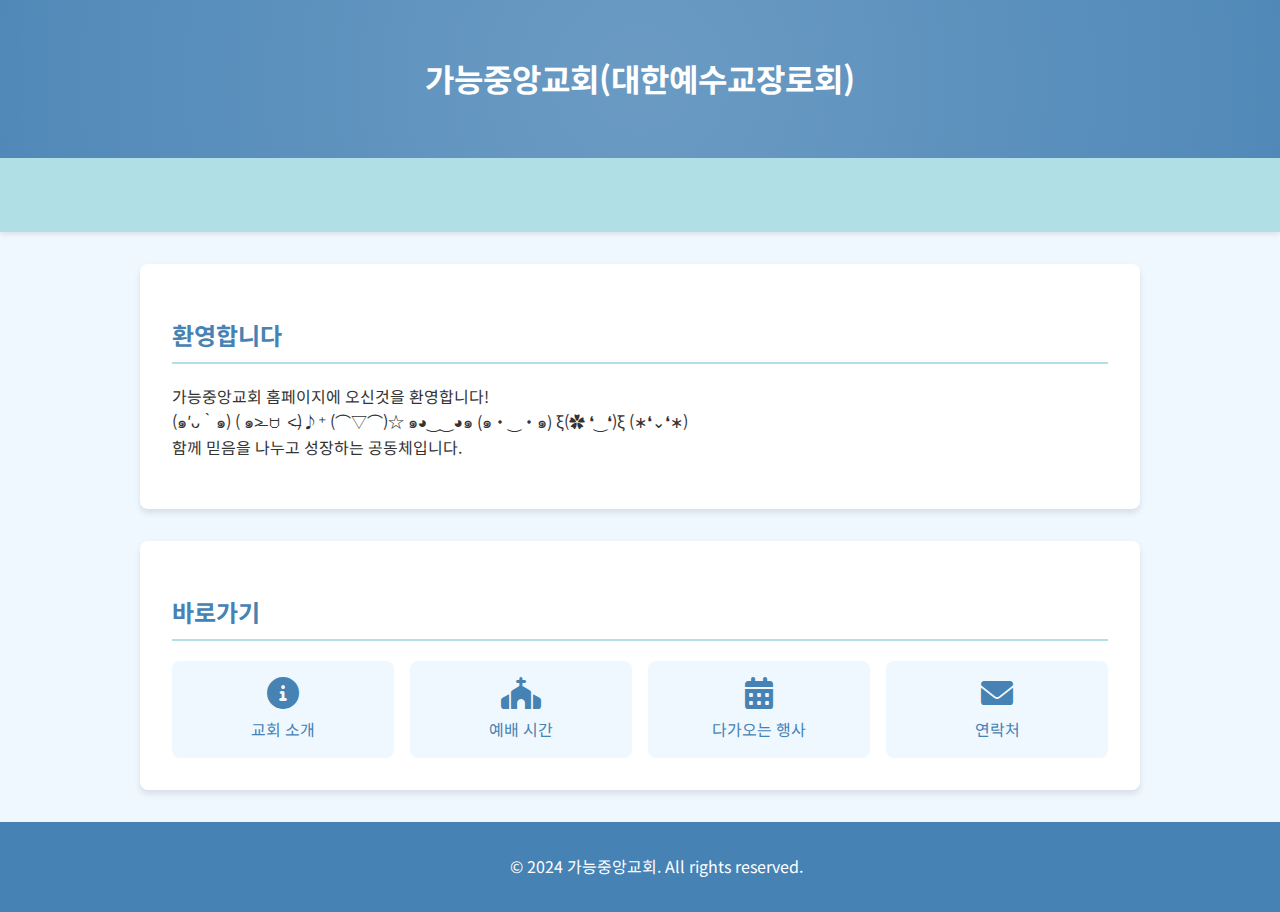
<file: index.html>
<!DOCTYPE html>
<html lang="ko">
<head>
    <meta charset="UTF-8">
    <meta name="viewport" content="width=device-width, initial-scale=1.0">
    <title>가능중앙교회에 오신것을 환영합니다.</title>
</head>
<link rel="stylesheet" href="https://cdnjs.cloudflare.com/ajax/libs/font-awesome/6.0.0-beta3/css/all.min.css">
<link rel="stylesheet" href="css/style.css">
<body>
    <header>
        <h1 class="animate-title">가능중앙교회(대한예수교장로회)</h1>
    </header>
    <nav>
        <ul>
            <li><a href="index.html"><i class="fas fa-home"></i> 홈</a></li>
            <li><a href="about.html"><i class="fas fa-info-circle"></i> 소개</a></li>
            <li><a href="services.html"><i class="fas fa-church"></i> 예배 시간</a></li>
            <li><a href="events.html"><i class="fas fa-calendar-alt"></i> 행사</a></li>
            <li><a href="contact.html"><i class="fas fa-envelope"></i> 연락처</a></li>
        </ul>
    </nav>
    <main>
        <section id="welcome">
            <h2>환영합니다</h2>
            <p>가능중앙교회 홈페이지에 오신것을 환영합니다!
                <br>(๑′ᴗ‵๑) ( ๑˃̶ ꇴ ˂̶)♪⁺ (⌒▽⌒)☆ ๑◕‿‿◕๑ (๑・‿・๑) ξ(✿ ❛‿❛)ξ (∗❛⌄❛∗)
                <br>함께 믿음을 나누고 성장하는 공동체입니다.
            </p>
        </section>
        <section id="quick-links">
            <h2>바로가기</h2>
            <div class="link-container">
                <a href="about.html" class="quick-link">
                    <i class="fas fa-info-circle"></i>
                    <span>교회 소개</span>
                </a>
                <a href="services.html" class="quick-link">
                    <i class="fas fa-church"></i>
                    <span>예배 시간</span>
                </a>
                <a href="events.html" class="quick-link">
                    <i class="fas fa-calendar-alt"></i>
                    <span>다가오는 행사</span>
                </a>
                <a href="contact.html" class="quick-link">
                    <i class="fas fa-envelope"></i>
                    <span>연락처</span>
                </a>
            </div>
        </section>
    </main>
    <footer>
        <p>&copy; 2024 가능중앙교회. All rights reserved.</p>
    </footer>
    <script src="script/jquery-1.12.4.js"></script>
    <script src="script/custom.js"></script>
</body>
</html>
</file>
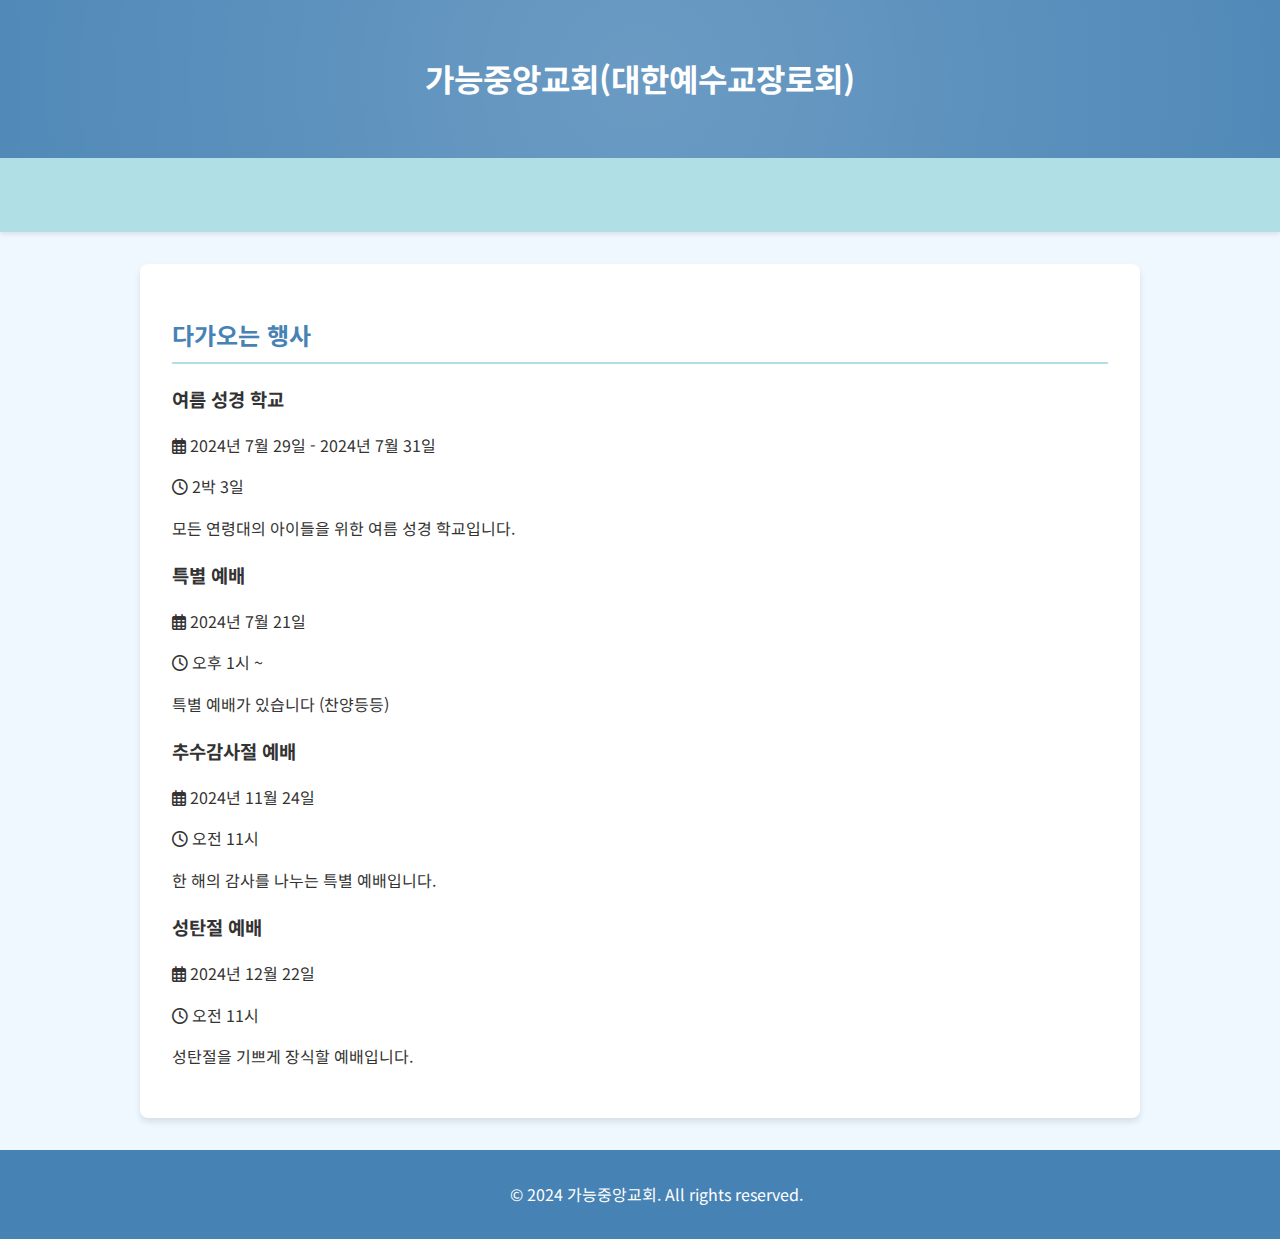
<file: events.html>
<!DOCTYPE html>
<html lang="ko">
<head>
    <meta charset="UTF-8">
    <meta name="viewport" content="width=device-width, initial-scale=1.0">
    <title>행사 - 가능중앙교회</title>
</head>
<link rel="stylesheet" href="https://cdnjs.cloudflare.com/ajax/libs/font-awesome/6.0.0-beta3/css/all.min.css">
<link rel="stylesheet" href="css/style.css">
<body>
    <header>
        <h1 class="animate-title">가능중앙교회(대한예수교장로회)</h1>
    </header>
    <nav>
        <ul>
            <li><a href="index.html"><i class="fas fa-home"></i> 홈</a></li>
            <li><a href="about.html"><i class="fas fa-info-circle"></i> 소개</a></li>
            <li><a href="services.html"><i class="fas fa-church"></i> 예배 시간</a></li>
            <li><a href="events.html"><i class="fas fa-calendar-alt"></i> 행사</a></li>
            <li><a href="contact.html"><i class="fas fa-envelope"></i> 연락처</a></li>
        </ul>
    </nav>
    <main>
        <section id="events">
            <h2>다가오는 행사</h2>
            <div class="event-list">
                <div class="event-item">
                    <h3>여름 성경 학교</h3>
                    <p><i class="far fa-calendar-alt"></i> 2024년 7월 29일 - 2024년 7월 31일</p>
                    <p><i class="far fa-clock"></i> 2박 3일 </p>
                    <p>모든 연령대의 아이들을 위한 여름 성경 학교입니다.</p>
                </div>
                <div class="event-item">
                    <h3>특별 예배</h3>
                    <p><i class="far fa-calendar-alt"></i> 2024년 7월 21일</p>
                    <p><i class="far fa-clock"></i> 오후 1시 ~  </p>
                    <p>특별 예배가 있습니다 (찬양등등) </p>
                </div>
                <div class="event-item">
                    <h3>추수감사절 예배</h3>
                    <p><i class="far fa-calendar-alt"></i> 2024년 11월 24일</p>
                    <p><i class="far fa-clock"></i> 오전 11시</p>
                    <p>한 해의 감사를 나누는 특별 예배입니다.</p>
                </div>
                <div class="event-item">
                    <h3>성탄절 예배</h3>
                    <p><i class="far fa-calendar-alt"></i> 2024년 12월 22일</p>
                    <p><i class="far fa-clock"></i> 오전 11시</p>
                    <p>성탄절을 기쁘게 장식할 예배입니다.</p>
                </div>    
            </div>
        </section>
    </main>
    <footer>
        <p>&copy; 2024 가능중앙교회. All rights reserved.</p>
    </footer>
    <script src="script/jquery-1.12.4.js"></script>
    <script src="script/custom.js"></script>
</body>
</html>
</file>
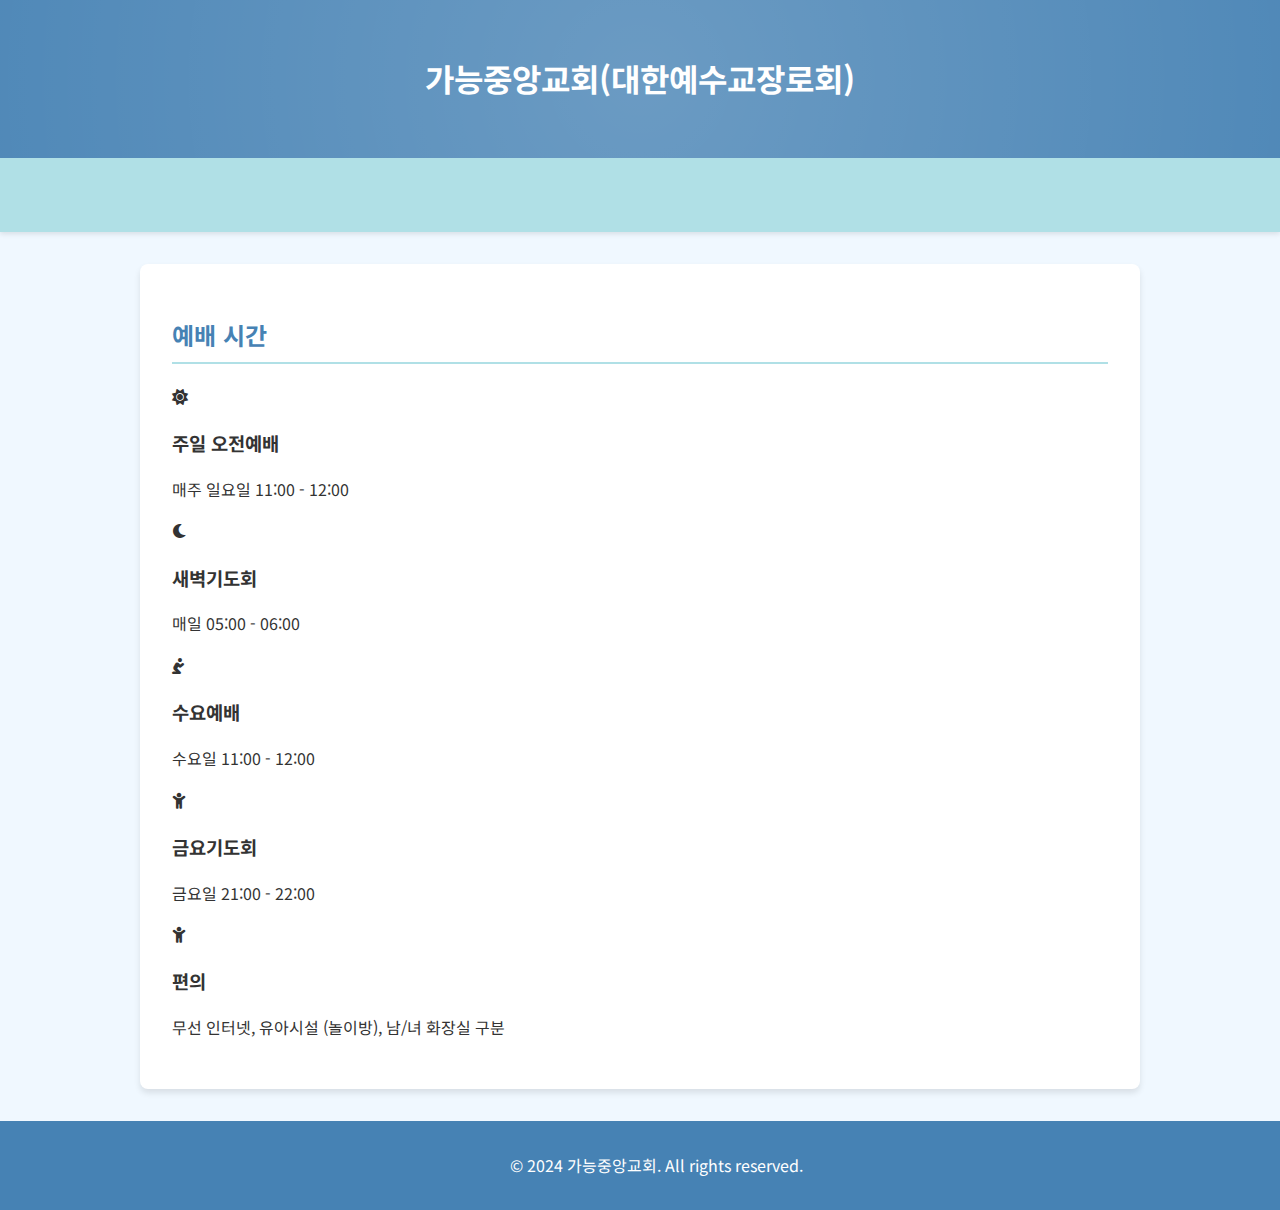
<file: services.html>
<!DOCTYPE html>
<html lang="ko">
<head>
    <meta charset="UTF-8">
    <meta name="viewport" content="width=device-width, initial-scale=1.0">
    <title>예배 시간 - 가능중앙교회</title>
</head>
<link rel="stylesheet" href="https://cdnjs.cloudflare.com/ajax/libs/font-awesome/6.0.0-beta3/css/all.min.css">
<link rel="stylesheet" href="css/style.css">
<body>
    <header>
        <h1 class="animate-title">가능중앙교회(대한예수교장로회)</h1>
    </header>
    <nav>
        <ul>
            <li><a href="index.html"><i class="fas fa-home"></i> 홈</a></li>
            <li><a href="about.html"><i class="fas fa-info-circle"></i> 소개</a></li>
            <li><a href="services.html"><i class="fas fa-church"></i> 예배 시간</a></li>
            <li><a href="events.html"><i class="fas fa-calendar-alt"></i> 행사</a></li>
            <li><a href="contact.html"><i class="fas fa-envelope"></i> 연락처</a></li>
        </ul>
    </nav>
    <main>
        <section id="services">
            <h2>예배 시간</h2>
            <div class="service-times">
                <div class="service-item">
                    <i class="fas fa-sun"></i>
                    <h3>주일 오전예배</h3>
                    <p>매주 일요일 11:00 - 12:00</p>
                </div>
                <div class="service-item">
                    <i class="fas fa-moon"></i>
                    <h3>새벽기도회</h3>
                    <p>매일 05:00 - 06:00</p>
                </div>
                <div class="service-item">
                    <i class="fas fa-pray"></i>
                    <h3>수요예배</h3>
                    <p>수요일 11:00 - 12:00</p>
                </div>
                <div class="service-item">
                    <i class="fas fa-child"></i>
                    <h3>금요기도회</h3>
                    <p>금요일 21:00 - 22:00</p>
                </div>
                <div class="service-item">
                    <i class="fas fa-child"></i>
                    <h3>편의</h3>
                    <p>무선 인터넷, 유아시설 (놀이방), 남/녀 화장실 구분</p>
                </div>
            </div>
        </section>
    </main>
    <footer>
        <p>&copy; 2024 가능중앙교회. All rights reserved.</p>
    </footer>
    <script src="script/jquery-1.12.4.js"></script>
    <script src="script/custom.js"></script>
</body>
</html>
</file>
<file: css/style.css>
@charset "utf-8";

@import url('https://fonts.googleapis.com/css2?family=Noto+Sans+KR:wght@300;400;700&display=swap');

body {
    font-family: 'Noto Sans KR', sans-serif;
    line-height: 1.6;
    margin: 0;
    padding: 0;
    background-color: #f0f8ff;
    color: #333;
}

header {
    background-color: #4682b4;
    color: white;
    text-align: center;
    padding: 2rem;
    position: relative;
    overflow: hidden;
}

header::before {
    content: "";
    position: absolute;
    top: -50%;
    left: -50%;
    width: 200%;
    height: 200%;
    background: radial-gradient(circle, rgba(255,255,255,0.2) 0%, rgba(255,255,255,0) 70%);
    animation: rotate 20s linear infinite;
}

@keyframes rotate {
    0% { transform: rotate(0deg); }
    100% { transform: rotate(360deg); }
}

.animate-title {
    position: relative;
    animation: fadeInUp 1.5s;
}

nav {
    background-color: #b0e0e6;
    padding: 0.5rem;
    box-shadow: 0 2px 5px rgba(0,0,0,0.1);
}

nav ul {
    list-style-type: none;
    padding: 0;
    display: flex;
    justify-content: center;
}

nav ul li {
    margin: 0 1rem;
}

nav ul li a {
    color: #4682b4;
    text-decoration: none;
    font-weight: bold;
    transition: all 0.3s;
    padding: 0.5rem 1rem;
    border-radius: 20px;
}

nav ul li a:hover {
    color: #191970;
    background-color: rgba(255,255,255,0.5);
}

main {
    max-width: 1000px;
    margin: 2rem auto;
    padding: 0 1rem;
}

section {
    background-color: white;
    border-radius: 8px;
    padding: 2rem;
    margin-bottom: 2rem;
    box-shadow: 0 4px 6px rgba(0,0,0,0.1);
    transition: transform 0.3s, box-shadow 0.3s;
}

section:hover {
    transform: translateY(-5px);
    box-shadow: 0 6px 8px rgba(0,0,0,0.15);
}

h2 {
    color: #4682b4;
    border-bottom: 2px solid #b0e0e6;
    padding-bottom: 0.5rem;
}

.link-container {
    display: grid;
    grid-template-columns: repeat(auto-fit, minmax(200px, 1fr));
    gap: 1rem;
    margin-top: 1rem;
}

.quick-link {
    display: flex;
    flex-direction: column;
    align-items: center;
    text-decoration: none;
    color: #4682b4;
    padding: 1rem;
    border-radius: 8px;
    transition: all 0.3s;
    background-color: #f0f8ff;
}

.quick-link:hover {
    background-color: #b0e0e6;
    color: #191970;
    transform: translateY(-3px);
}

.quick-link i {
    font-size: 2rem;
    margin-bottom: 0.5rem;
}

footer {
    background-color: #4682b4;
    color: white;
    text-align: center;
    padding: 1rem;
    position: relative;
    bottom: 0;
    width: 100%;
}

@keyframes fadeInUp {
    from {
        opacity: 0;
        transform: translateY(20px);
    }
    to {
        opacity: 1;
        transform: translateY(0);
    }
}

@keyframes fadeIn {
    from { opacity: 0; }
    to { opacity: 1; }
}
</file>
